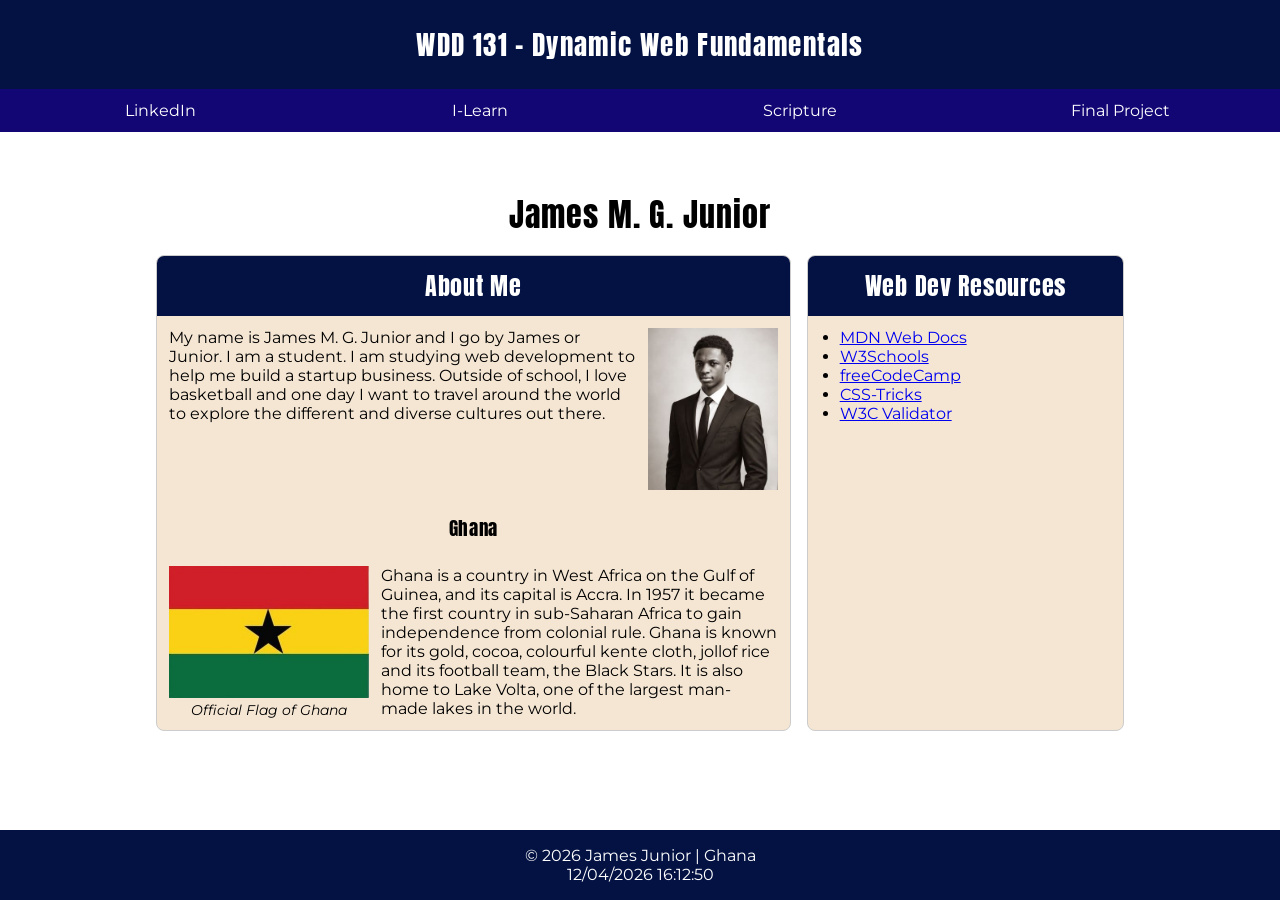
<file: index.html>
<!DOCTYPE html>
<html lang="en">

<head>
    <meta charset="UTF-8">
    <meta name="viewport" content="width=device-width, initial-scale=1.0">
    <meta name="description"
        content="This is the landing page of James Junior's profile, a student at BYU studying WDD 131 - Dynamic Web Fundamentals.">
    <meta name="author" content="James Junior">
    <link rel="preconnect" href="https://fonts.googleapis.com">
    <link rel="preconnect" href="https://fonts.gstatic.com" crossorigin>
    <link href="https://fonts.googleapis.com/css2?family=Anton&family=Montserrat:wght@400;700&display=swap" rel="stylesheet">
    <link rel="stylesheet" href="styles/base.css">
    <script src="scripts/getdates.js" defer></script>
    <title>WDD 131 - Dynamic Web Fundamentals - James Junior</title>
</head>

<body>
    <header>
        <span id="course-title">WDD 131 - Dynamic Web Fundamentals</span>
        <nav>
            <a href="https://www.linkedin.com">LinkedIn</a>
            <a href="https://byupw.instructure.com/">I-Learn</a>
            <a href="https://www.churchofjesuschrist.org/study/scriptures">Scripture</a>
            <a href="#">Final Project</a>
        </nav>
    </header>
    <main>
        <h1>James M. G. Junior</h1>
        <section class="card">
            <h2>About Me</h2>
            <img src="images/profile.jpg" alt="Profile image of James Junior" width="400" height="500">
            <p>My name is James M. G. Junior and I go by James or Junior. I am a student. I am studying web
            development to help me build a startup business. Outside of school, I love basketball and one day I want to travel around the world to explore the different and diverse cultures out there.
            </p>
            <h3>Ghana</h3>
            <figure>
                <img src="images/Ghana-Flag.jpg" alt="Flag of Ghana" width="300" height="200">
                <figcaption>Official Flag of Ghana</figcaption>
            </figure>
            <p>Ghana is a country in West Africa on the Gulf of Guinea, and its capital is Accra. In 1957 it became the first country
            in sub-Saharan Africa to gain independence from colonial rule. Ghana is known for its gold, cocoa, colourful kente
            cloth, jollof rice and its football team, the Black Stars. It is also home to Lake Volta, one of the largest man-made
            lakes in the world.</p>
        </section>
        <section class="card">
            <h2>Web Dev Resources</h2>
            <ul>
                <li>
                    <a href="https://developer.mozilla.org">MDN Web Docs</a>
                </li>
                <li>
                    <a href="https://www.w3schools.com">W3Schools</a>
                </li>
                <li>
                    <a href="https://www.freecodecamp.org">freeCodeCamp</a>
                </li>
                <li>
                    <a href="https://css-tricks.com">CSS-Tricks</a>
                </li>
                <li>
                    <a href="https://validator.w3.org">W3C Validator</a>
                </li>
            </ul>
        </section>
    </main>
    <footer>
        <p>&copy; <span id="currentyear"></span> James Junior | Ghana</p>
        <p id="lastModified"></p>
    </footer>
</body>

</html>
</file>
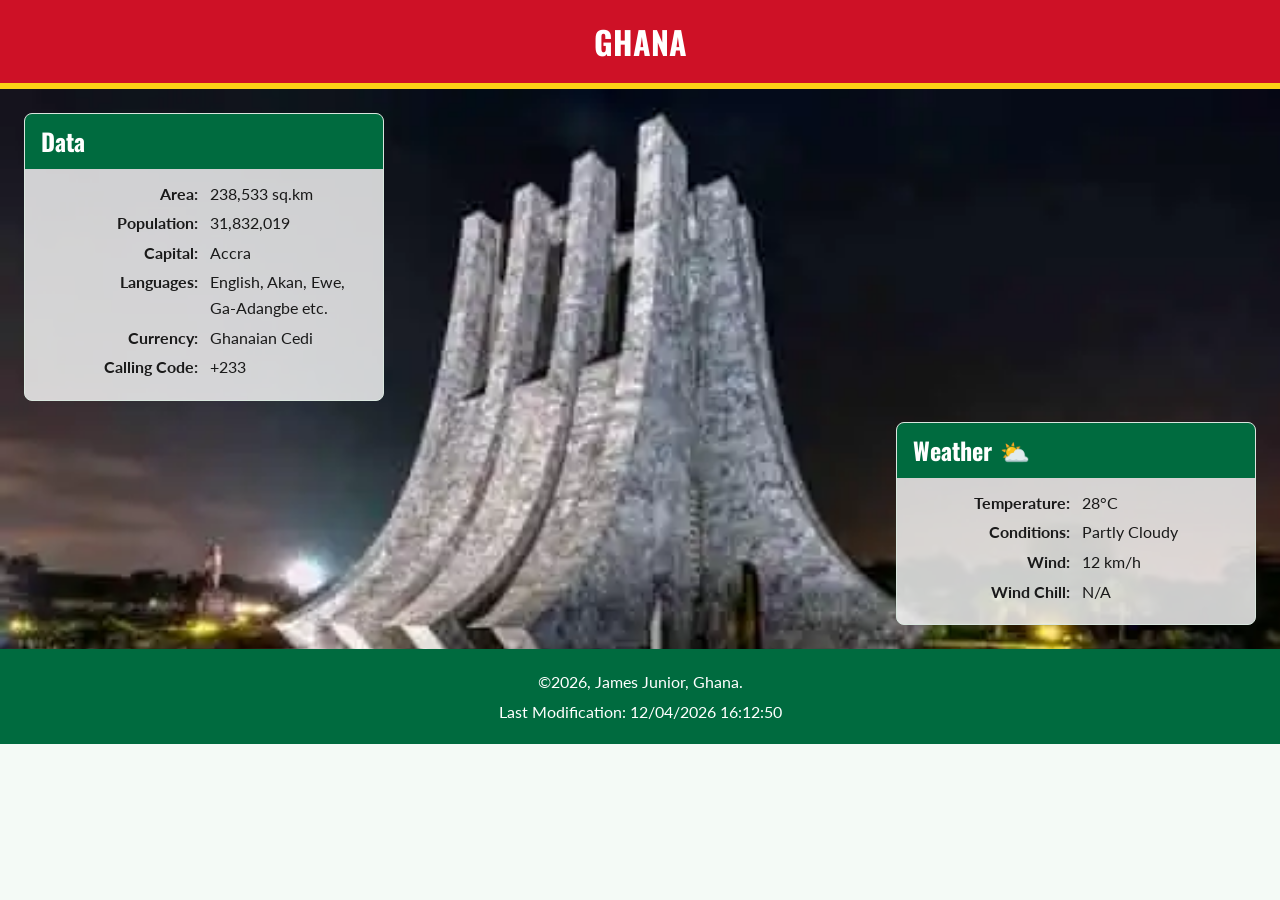
<file: place.html>
<!DOCTYPE html>
<html lang="en">

<head>
    <meta charset="UTF-8">
    <meta name="viewport" content="width=device-width, initial-scale=1.0">
    <meta name="description"
    content="A country page for Ghana covering its area, population, capital, languages, currency, calling code, and weather.">
    <meta name="author" content="James Junior">
    <link rel="preconnect" href="https://fonts.googleapis.com">
    <link rel="preconnect" href="https://fonts.gstatic.com" crossorigin>
    <link href="https://fonts.googleapis.com/css2?family=Lato:wght@400;700&family=Oswald:wght@200..700&display=swap"
        rel="stylesheet">
    <title>Country Page | James Junior | WDD 131</title>
    <link rel="stylesheet" href="styles/place.css">
    <script src="scripts/place.js" defer></script>
</head>

<body>
    <header>
        <h1>GHANA</h1>
    </header>
    <main>
        <picture>
            <source media="(min-width: 700px)" srcset="images/ghana-large.webp">
            <img src="images/ghana-small.webp" alt="Cultural Display in Ghana" width="600" height="800">
        </picture>
        <section class="data">
            <h2>Data</h2>
            <p><span class="label">Area:</span><span>238,533 sq.km</span></p>
            <p><span class="label">Population:</span><span>31,832,019</span></p>
            <p><span class="label">Capital:</span><span>Accra</span></p>
            <p><span class="label">Languages:</span><span>English, Akan, Ewe, Ga-Adangbe etc.</span></p>
            <p><span class="label">Currency:</span><span>Ghanaian Cedi</span></p>
            <p><span class="label">Calling Code:</span><span>+233</span></p>
        </section>
        <section class="weather">
            <h2>Weather</h2>
            <img src="images/weather.svg" alt="Partly Cloudy" width="80" height="80">
            <p><span class="label">Temperature:</span> <span><span id="temp">28</span>°C</span></p>
            <p><span class="label">Conditions:</span> <span>Partly Cloudy</span></p>
            <p><span class="label">Wind:</span> <span><span id="wind">12</span> km/h</span></p>
            <p><span class="label">Wind Chill:</span> <span id="windchill"></span></p>
        </section>
    </main>
    <footer>
        <p>&copy;<span id="currentyear"></span>, James Junior, Ghana.</p>
        <p id="lastModified"></p>
    </footer>
</body>

</html>
</file>
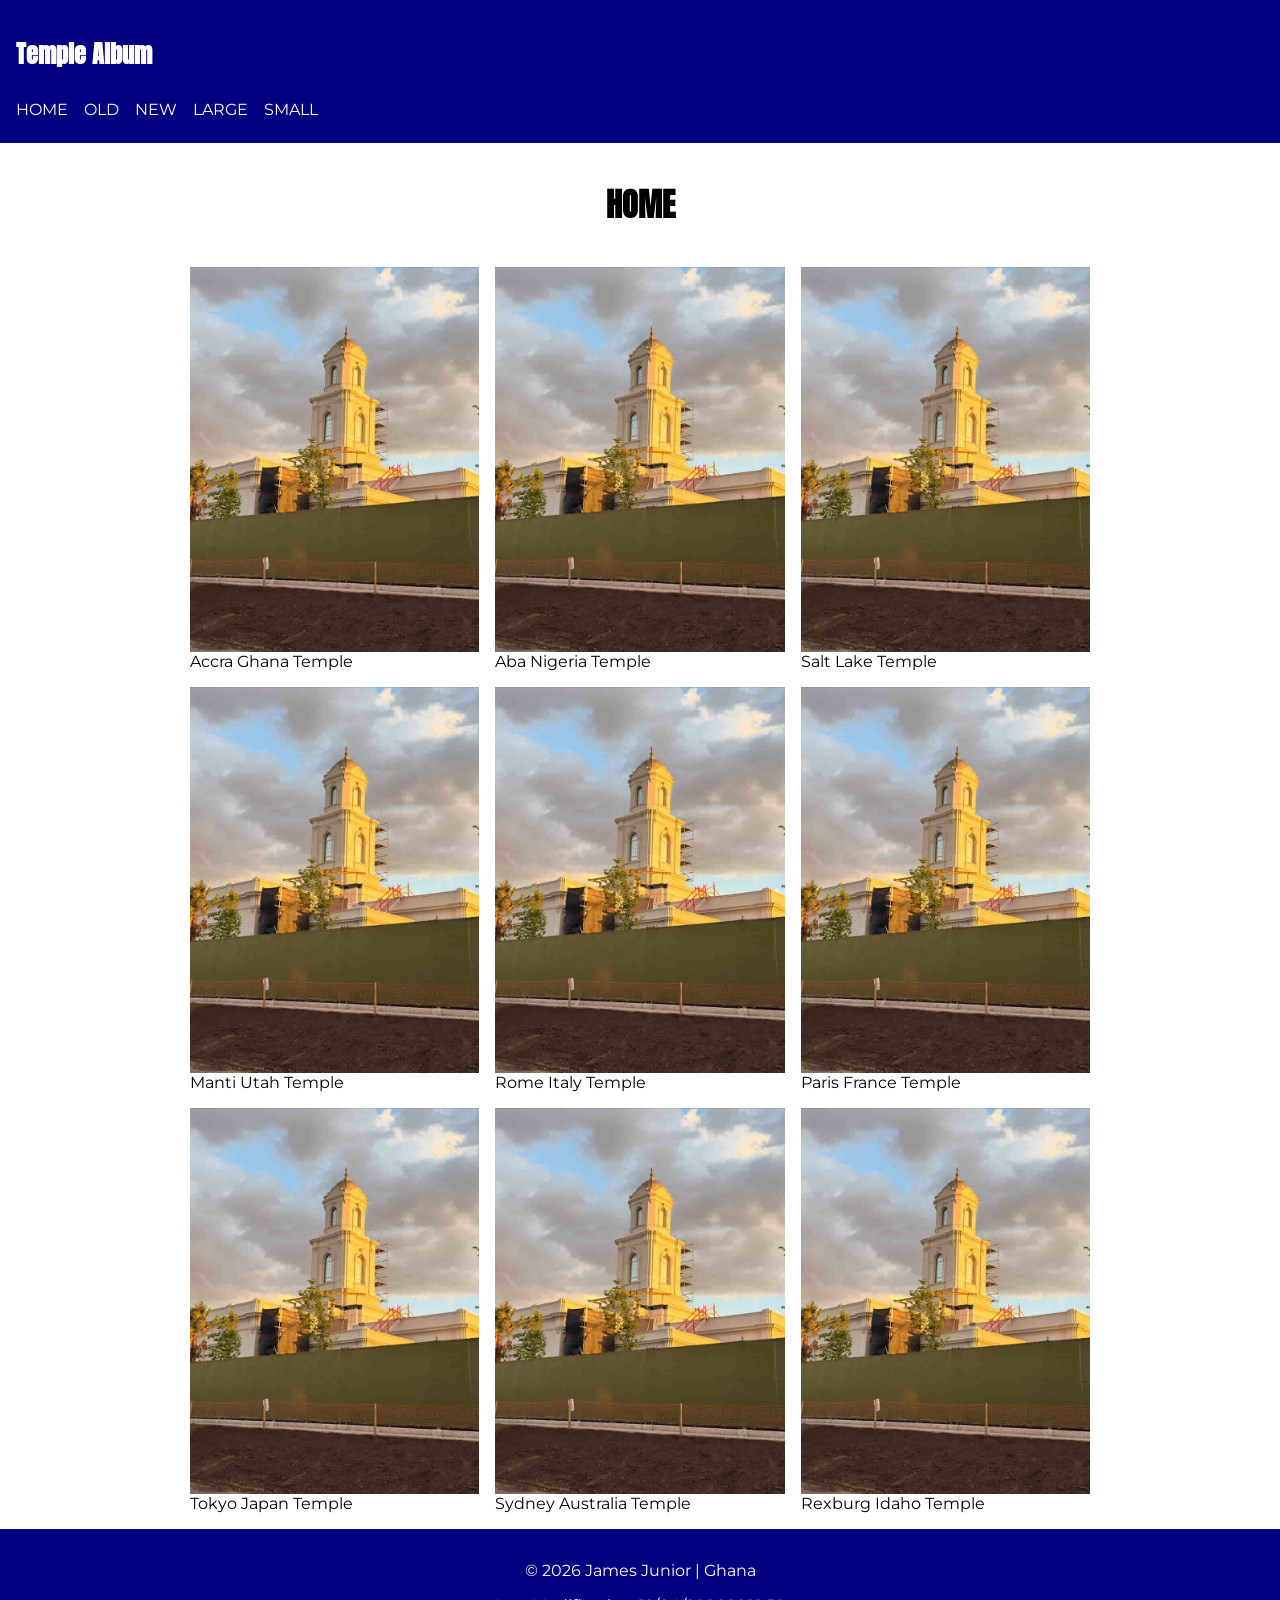
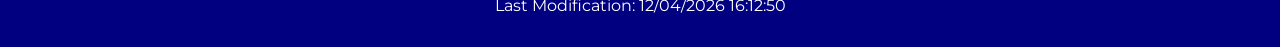
<file: temples.html>
<!DOCTYPE html>
<html lang="en">

<head>
    <meta charset="UTF-8">
    <meta name="viewport" content="width=device-width, initial-scale=1.0">
    <meta name="description" content="A gallery of temples from around the world to browse.">
    <meta name="author" content="James Junior">
    <link rel="preconnect" href="https://fonts.googleapis.com">
    <link rel="preconnect" href="https://fonts.gstatic.com" crossorigin>
    <link href="https://fonts.googleapis.com/css2?family=Anton&family=Montserrat:wght@400;700&display=swap"
        rel="stylesheet">
    <link rel="stylesheet" href="styles/temples.css">
    <link rel="stylesheet" href="styles/temples-large.css">
    <script src="scripts/temples.js" defer></script>
    <title>Temple Album</title>
</head>

<body>
    <header>
        <h2>Temple Album</h2>
        <button id="menu" aria-label="Toggle menu">☰</button>
        <nav id="navmenu">
            <a href="index.html">HOME</a>
            <a href="#">OLD</a>
            <a href="#">NEW</a>
            <a href="#">LARGE</a>
            <a href="#">SMALL</a>
        </nav>
    </header>
    <main>
        <h1>HOME</h1>
        <figure>
            <img src="images/temple.jpg" alt="Accra Ghana Temple" width="600" height="800" loading="lazy">
            <figcaption>Accra Ghana Temple</figcaption>
        </figure>
        <figure>
            <img src="images/temple.jpg" alt="Aba Nigeria Temple" width="600" height="800" loading="lazy">
            <figcaption>Aba Nigeria Temple</figcaption>
        </figure>
        <figure>
            <img src="images/temple.jpg" alt="Salt Lake Temple" width="600" height="800" loading="lazy">
            <figcaption>Salt Lake Temple</figcaption>
        </figure>
        <figure>
            <img src="images/temple.jpg" alt="Manti Utah Temple" width="600" height="800" loading="lazy">
            <figcaption>Manti Utah Temple</figcaption>
        </figure>
        <figure>
            <img src="images/temple.jpg" alt="Rome Italy Temple" width="600" height="800" loading="lazy">
            <figcaption>Rome Italy Temple</figcaption>
        </figure>
        <figure>
            <img src="images/temple.jpg" alt="Paris France Temple" width="600" height="800" loading="lazy">
            <figcaption>Paris France Temple</figcaption>
        </figure>
        <figure>
            <img src="images/temple.jpg" alt="Tokyo Japan Temple" width="600" height="800" loading="lazy">
            <figcaption>Tokyo Japan Temple</figcaption>
        </figure>
        <figure>
            <img src="images/temple.jpg" alt="Sydney Australia Temple" width="600" height="800" loading="lazy">
            <figcaption>Sydney Australia Temple</figcaption>
        </figure>
        <figure>
            <img src="images/temple.jpg" alt="Rexburg Idaho Temple" width="600" height="800" loading="lazy">
            <figcaption>Rexburg Idaho Temple</figcaption>
        </figure>
    </main>
    <footer>
        <p>&copy; <span id="currentyear"></span> James Junior | Ghana</p>
        <p id="lastModified"></p>
    </footer>
</body>

</html>
</file>
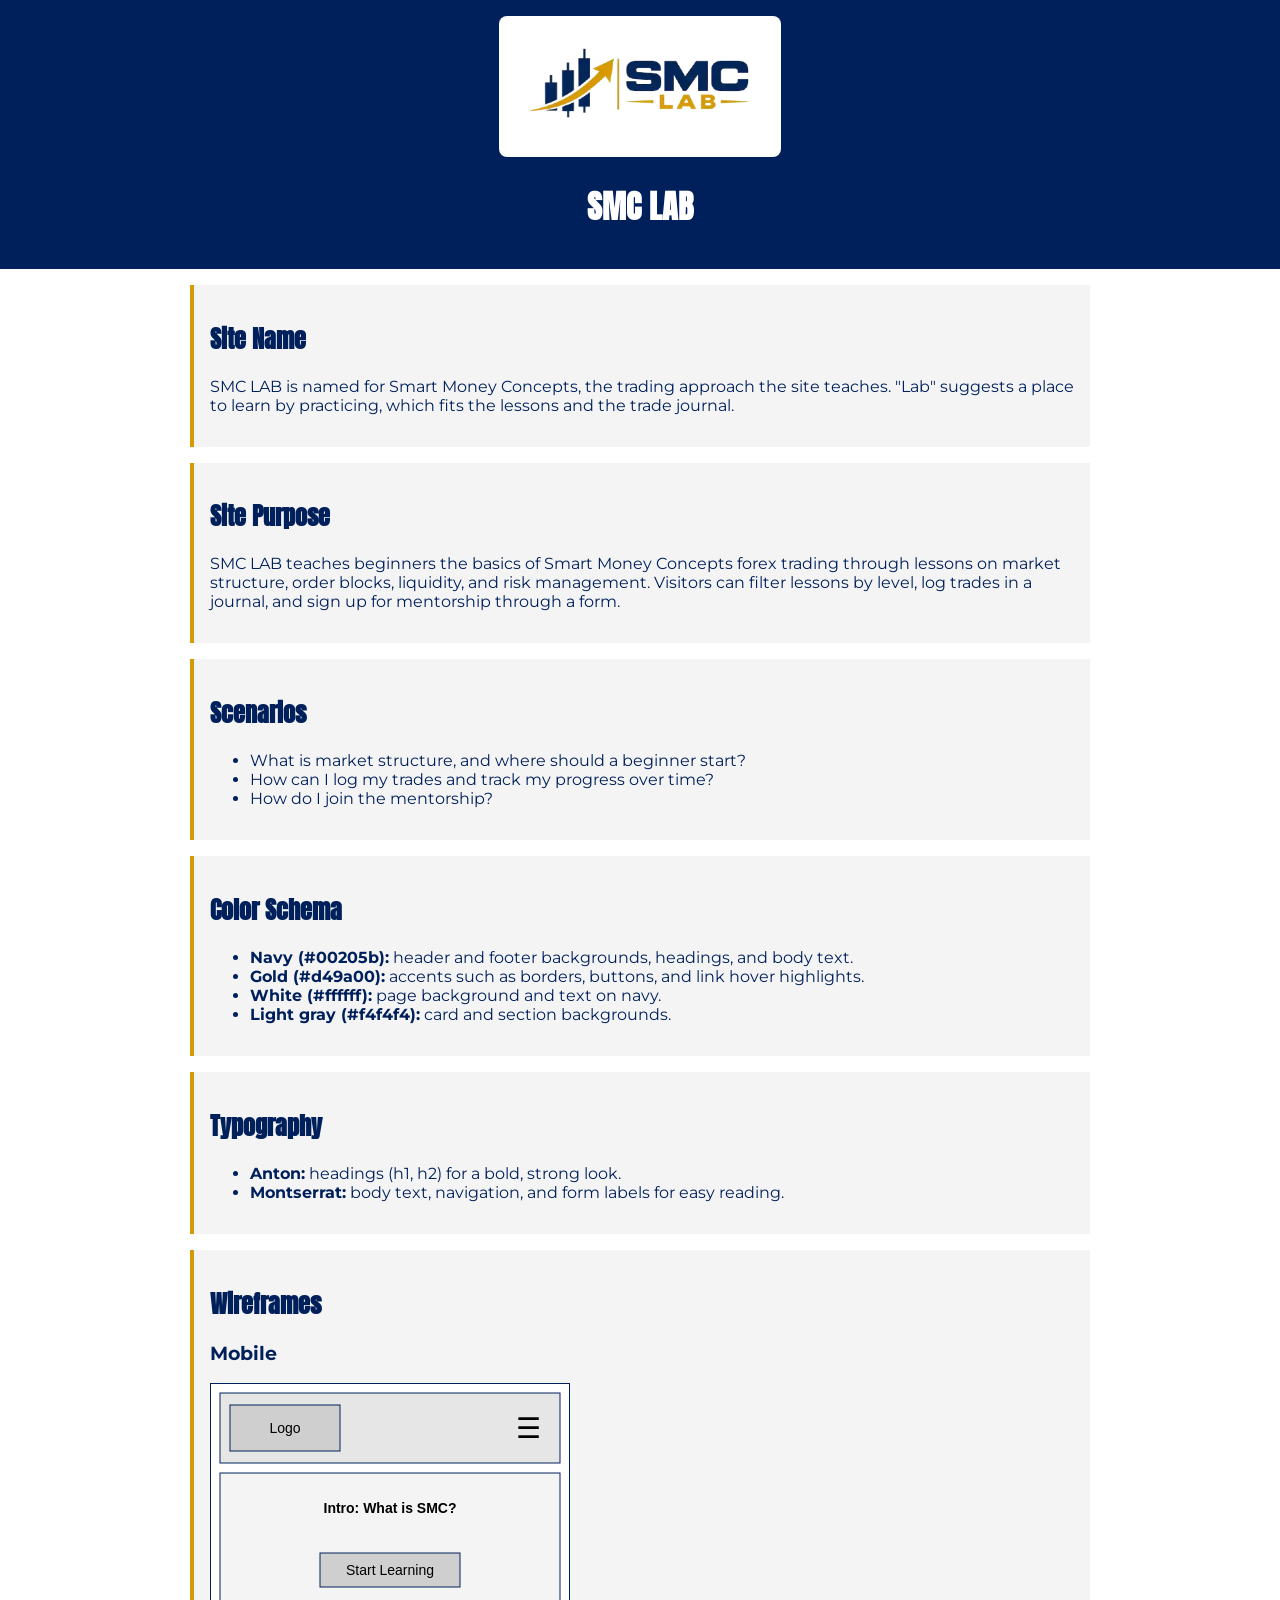
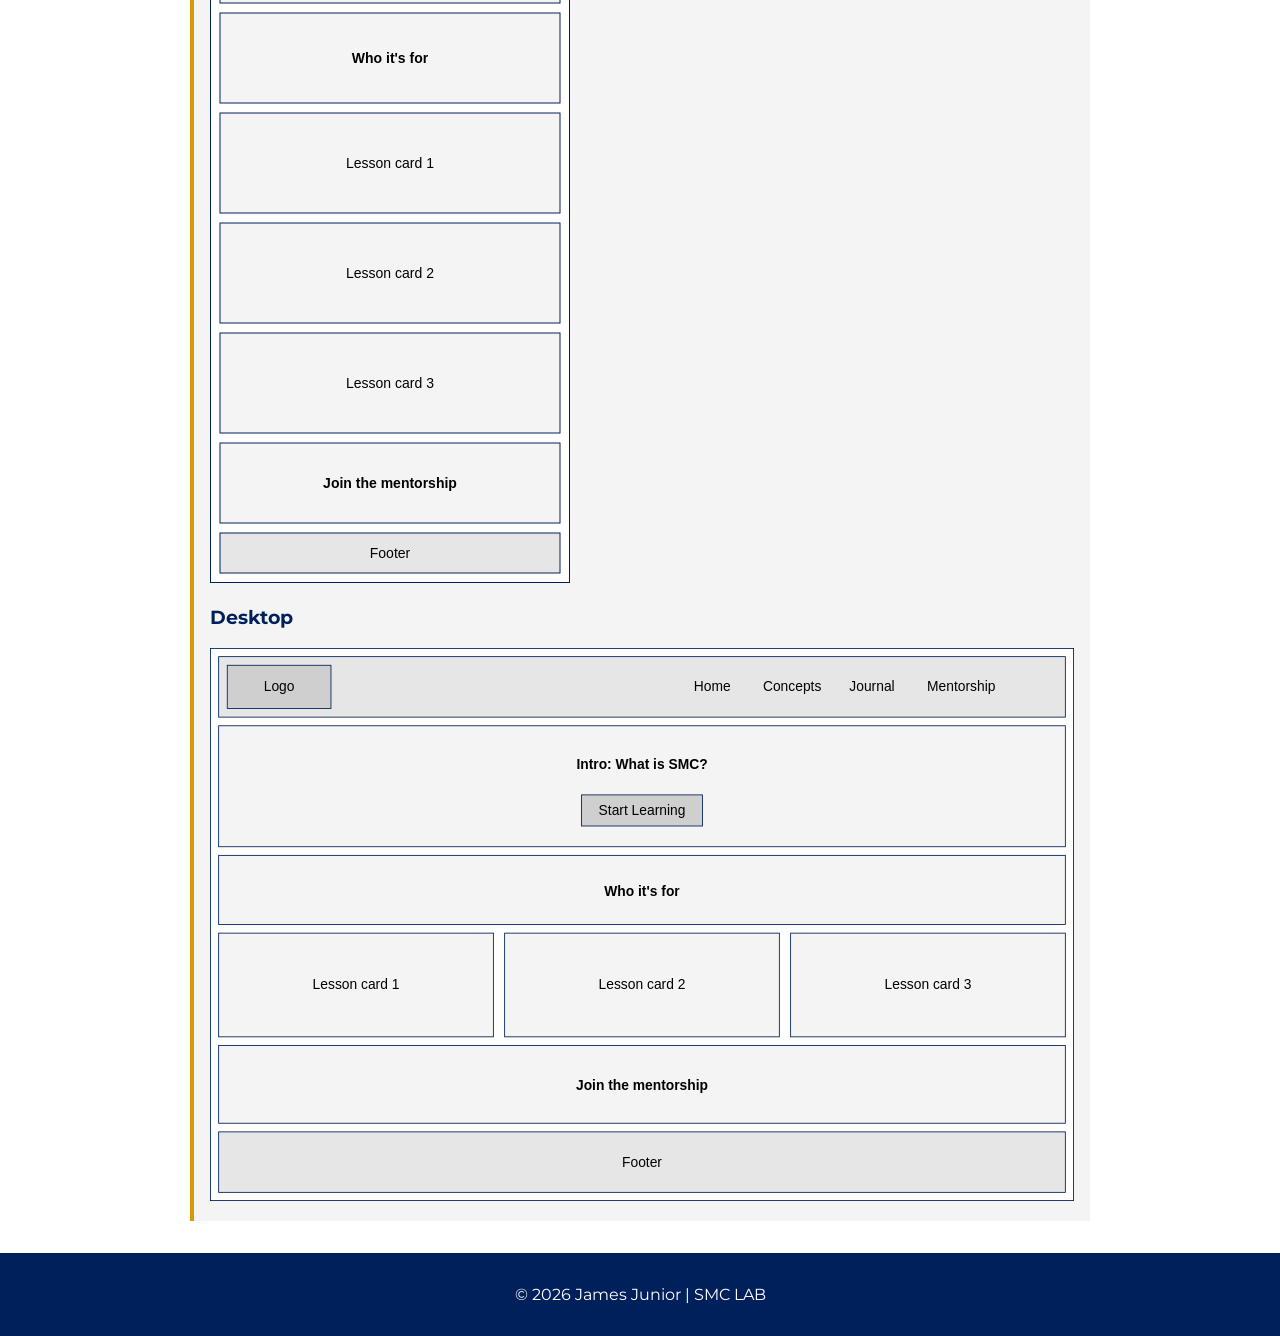
<file: project/siteplan.html>
<!DOCTYPE html>
<html lang="en">

<head>
    <meta charset="UTF-8">
    <meta name="viewport" content="width=device-width, initial-scale=1.0">
    <meta name="description"
        content="SMC LAB teaches Smart Money Concepts forex trading to beginners with clear lessons, a trade journal, and a mentorship sign-up form.">
    <meta name="author" content="James Junior">
    <link rel="preconnect" href="https://fonts.googleapis.com">
    <link rel="preconnect" href="https://fonts.gstatic.com" crossorigin>
    <link href="https://fonts.googleapis.com/css2?family=Anton&family=Montserrat:wght@400;700&display=swap"
    rel="stylesheet">
    <link rel="stylesheet" href="styles/siteplan.css">
    <title>SMC LAB Site Plan</title>
</head>

<body>
    <header>
    <img src="images/smc_lab_logo.webp" alt="SMC LAB logo" width="707" height="353">
        <h1>SMC LAB</h1>
    </header>
    <main>
    <section>
        <h2>Site Name</h2>
        <p>SMC LAB is named for Smart Money Concepts, the trading approach the site teaches. "Lab" suggests a place to learn
            by practicing, which fits the lessons and the trade journal.</p>
    </section>
    <section>
        <h2>Site Purpose</h2>
        <p>SMC LAB teaches beginners the basics of Smart Money Concepts forex trading through lessons on market structure,
            order blocks, liquidity, and risk management. Visitors can filter lessons by level, log trades in a journal, and
            sign up for mentorship through a form.</p>
    </section>
    <section>
        <h2>Scenarios</h2>
        <ul>
            <li>What is market structure, and where should a beginner start?</li>
            <li>How can I log my trades and track my progress over time?</li>
            <li>How do I join the mentorship?</li>
        </ul>
    </section>
    <section>
        <h2>Color Schema</h2>
        <ul>
            <li><strong>Navy (#00205b):</strong> header and footer backgrounds, headings, and body text.</li>
            <li><strong>Gold (#d49a00):</strong> accents such as borders, buttons, and link hover highlights.</li>
            <li><strong>White (#ffffff):</strong> page background and text on navy.</li>
            <li><strong>Light gray (#f4f4f4):</strong> card and section backgrounds.</li>
        </ul>
    </section>
    <section>
        <h2>Typography</h2>
        <ul>
            <li><strong>Anton:</strong> headings (h1, h2) for a bold, strong look.</li>
            <li><strong>Montserrat:</strong> body text, navigation, and form labels for easy reading.</li>
        </ul>
    </section>
        <section>
            <h2>Wireframes</h2>
            <h3>Mobile</h3>
            <img src="images/wireframe-mobile.svg"
                alt="Mobile wireframe: header with logo and menu button, intro, who it's for, three stacked lesson cards, mentorship call-to-action, footer"
                width="360" height="800" loading="lazy">
            <h3>Desktop</h3>
            <img src="images/wireframe-desktop.svg"
                alt="Desktop wireframe: header with logo and nav links, intro, who it's for, three lesson cards in a row, mentorship call-to-action, footer"
                width="1000" height="640" loading="lazy">
        </section>
    </main>
    <footer>
        <p>&copy; 2026 James Junior | SMC LAB</p>
    </footer>
</body>
</html>
</file>
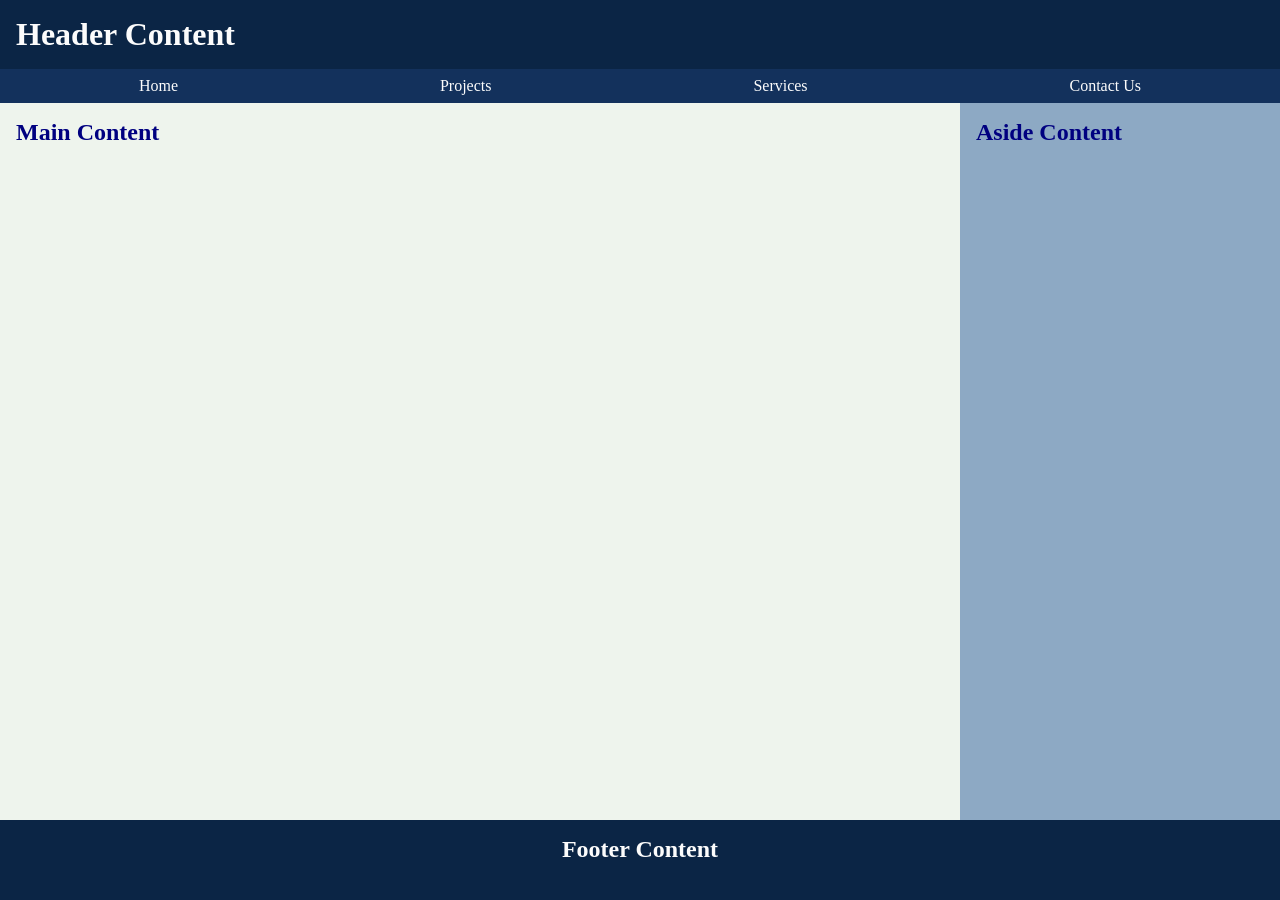
<file: week01/basic-layout.html>
<!DOCTYPE html>
<html lang="en">

<head>
    <meta charset="UTF-8">
    <meta name="viewport" content="width=device-width, initial-scale=1.0">
    <title>JAMES JUNIOR | WDD 131</title>
    <link rel="stylesheet" href="styles/layout.css">
</head>

<body>
    <header>
        <h1>Header Content</h1>
        <nav>
            <a href="#">Home</a>
            <a href="#">Projects</a>
            <a href="#">Services</a>
            <a href="#">Contact Us</a>
        </nav>
    </header>
    <main>
        <h2>Main Content</h2>
    </main>
    <aside>
        <h2>Aside Content</h2>
    </aside>
    <footer>
        <h2>Footer Content</h2>
    </footer>
</body>

</html>
</file>
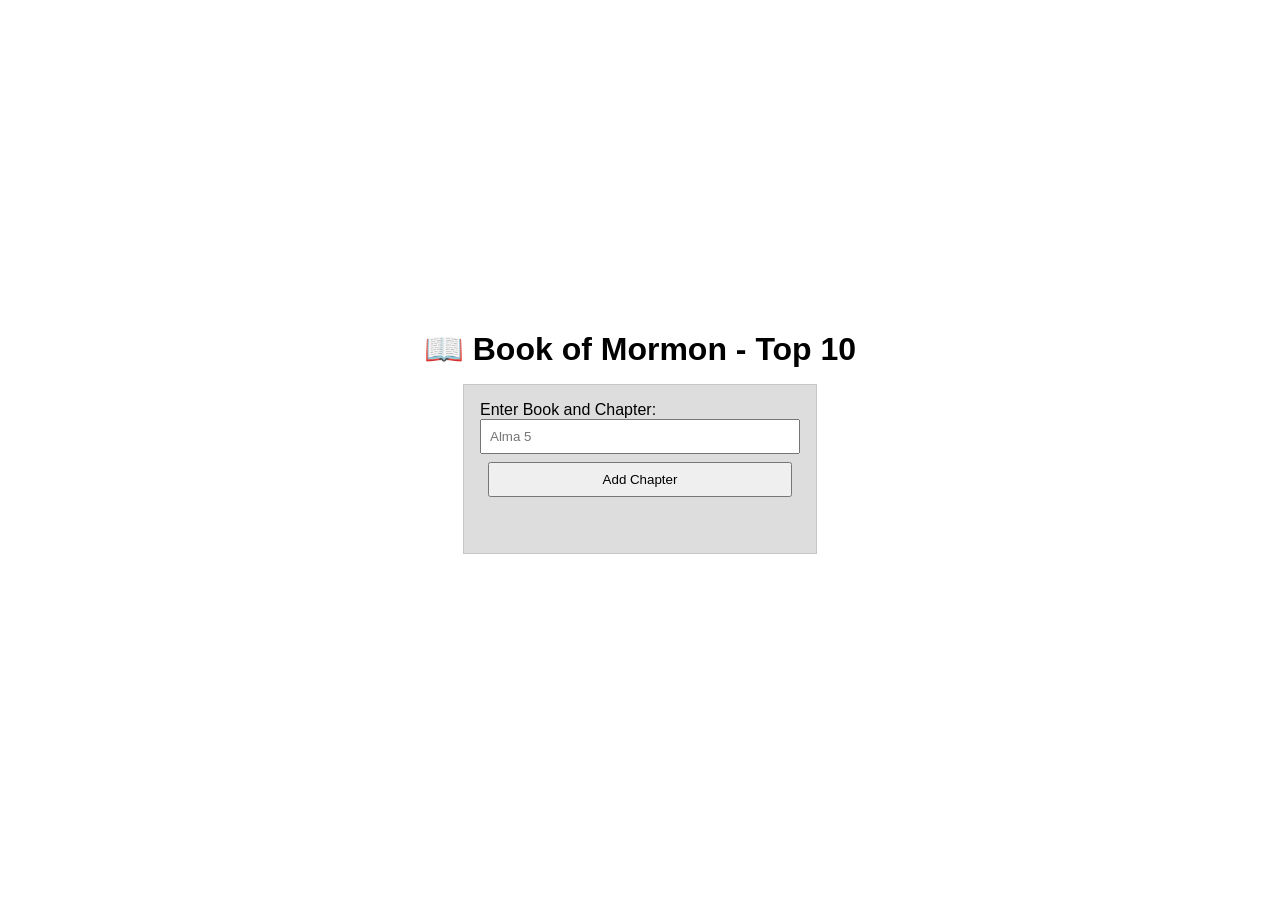
<file: week02/bom.html>
<!DOCTYPE html>
<html lang="en">

<head>
    <meta charset="UTF-8">
    <meta name="viewport" content="width=device-width, initial-scale=1.0">
    <title>WEEK 02 - Book of Mormon</title>
    <link rel="stylesheet" href="styles/bom.css">
    <script src="scripts/bom.js" defer></script>
</head>

<body>
    <h1>📖 Book of Mormon - Top 10</h1>
    <main>
        <label for="favchap">Enter Book and Chapter: </label>
        <input type="text" id="favchap" placeholder="Alma 5">
        <button type="submit">Add Chapter</button>
        <ul id="list"></ul>
    </main>
</body>

</html>
</file>
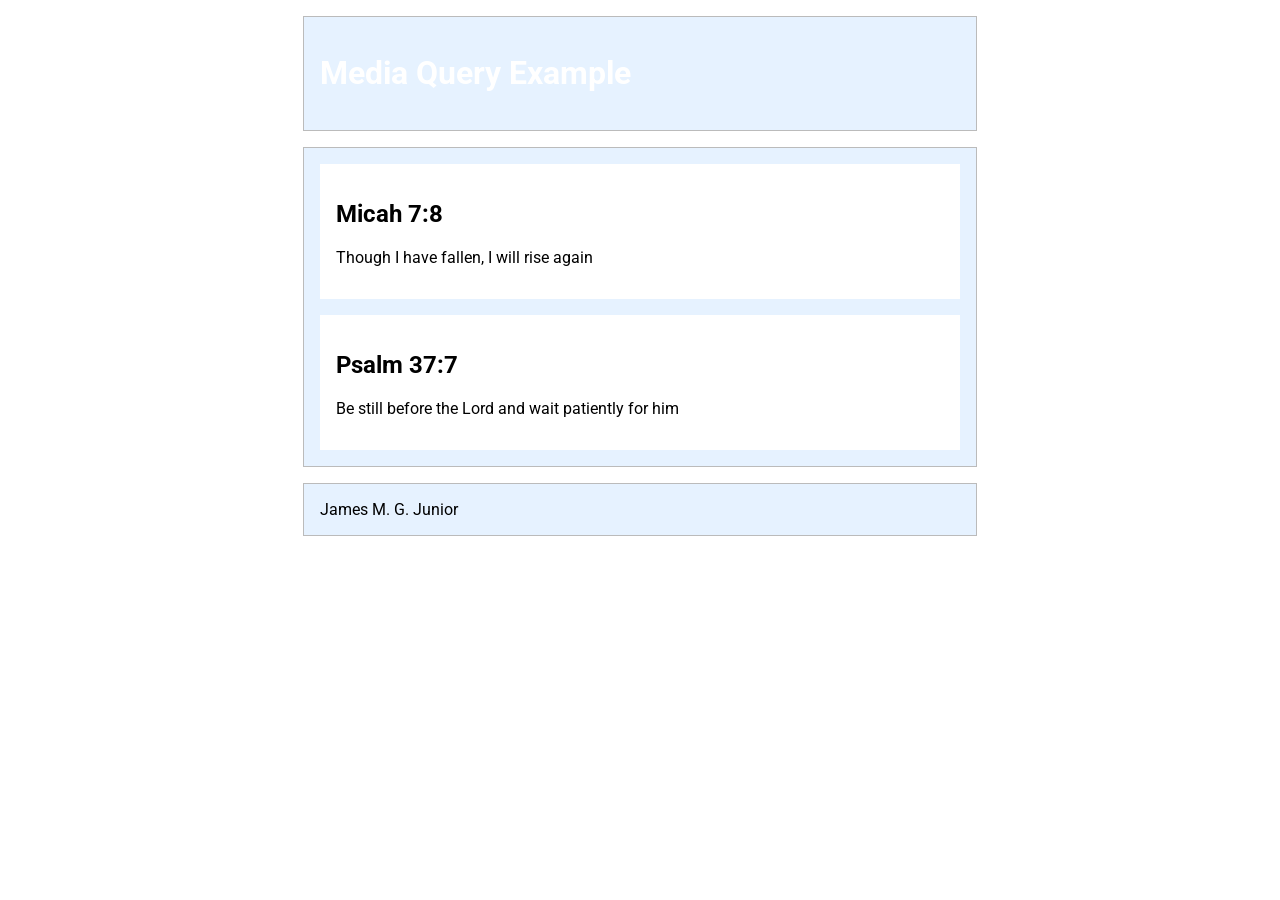
<file: week02/media-query.htm>
<!DOCTYPE html>
<html lang="en">

<head>
    <meta charset="UTF-8">
    <meta name="viewport" content="width=device-width, initial-scale=1.0">
    <meta name="description"
        content="This is the landing page of James Junior's profile, a student at BYU studying WDD 131 - Dynamic Web Fundamentals.">
    <meta name="author" content="James Junior">
    <link rel="preconnect" href="https://fonts.googleapis.com">
    <link rel="preconnect" href="https://fonts.gstatic.com" crossorigin>
    <link
        href="https://fonts.googleapis.com/css2?family=Anton&family=Montserrat:ital,wght@0,100..900;1,100..900&family=Poppins:ital,wght@0,100;0,200;0,300;0,400;0,500;0,600;0,700;0,800;0,900;1,100;1,200;1,300;1,400;1,500;1,600;1,700;1,800;1,900&family=Roboto:ital,wght@0,100..900;1,100..900&display=swap"
    rel="stylesheet">
    <link rel="stylesheet" href="styles/media-query-large.css">
    <link rel="stylesheet" href="styles/media-query.css">
    <title>WDD 131 - Media Query Example </title>
</head>
<body>
    <header>
        <h1>Media Query Example</h1>
    </header>
    <main>
        <section>
            <h2>Micah 7:8</h2>
            <p>Though I have fallen, I will rise again</p>
        </section>
        <section>
            <h2>Psalm 37:7</h2>
            <p>Be still before the Lord and wait patiently for him</p>
        </section>
    </main>
    <footer>
        James M. G. Junior
    </footer>
</body>
</html>
</file>
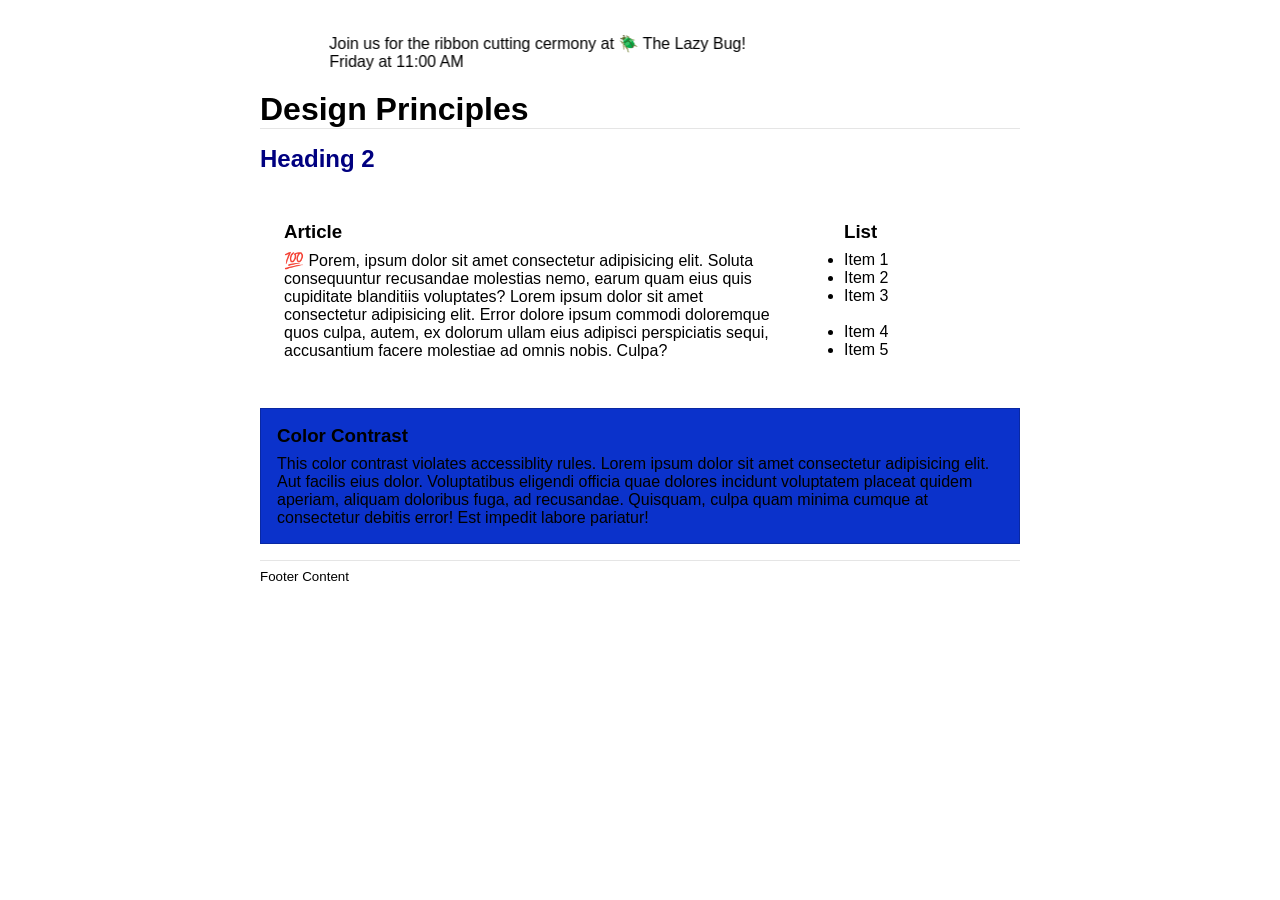
<file: week03/design.html>
<!DOCTYPE html>
<html lang="en">
<head>
    <meta charset="UTF-8">
    <meta name="viewport" content="width=device-width, initial-scale=1.0">
    <meta name="author" content="James Junior">
    <link rel="stylesheet" href="styles/design.css">
    <title>Design</title>
</head>
<body>
    <header>
        <marquee behavior="alternate" direction="right"><br>Join us for the ribbon cutting cermony at 🪲 The Lazy
            Bug!<br>Friday at 11:00 AM</marquee>
        <h1>Design Principles</h1>
    </header>
    <main>
        <h2>Heading 2</h2>
        <section>
            <h3>Article</h3>
            <article>
                <p>💯 Porem, ipsum dolor sit amet consectetur adipisicing elit. Soluta consequuntur recusandae molestias
                    nemo, earum quam eius quis cupiditate blanditiis voluptates? Lorem ipsum dolor sit amet consectetur
                    adipisicing elit. Error dolore ipsum commodi doloremque quos culpa, autem, ex dolorum ullam eius
                    adipisci perspiciatis sequi, accusantium facere molestiae ad omnis nobis. Culpa?</p>
            </article>
        </section>
        <section>
            <h3>List</h3>
            <ul>
                <li>Item 1</li>
                <li>Item 2</li>
                <li>Item 3<br><br></li>
                <li>Item 4</li>
                <li>Item 5</li>
            </ul>
        </section>
        <div class="callout">
            <h3>Color Contrast</h3>
            <p>This color contrast violates accessiblity rules. Lorem ipsum dolor sit amet consectetur adipisicing elit. Aut
                facilis eius dolor. Voluptatibus eligendi officia quae dolores incidunt voluptatem placeat quidem aperiam,
                aliquam doloribus fuga, ad recusandae. Quisquam, culpa quam minima cumque at consectetur debitis error! Est
                impedit labore pariatur!</p>
        </div>
    </main>
    <footer>
        Footer Content
    </footer>
</body>
</html>
</file>
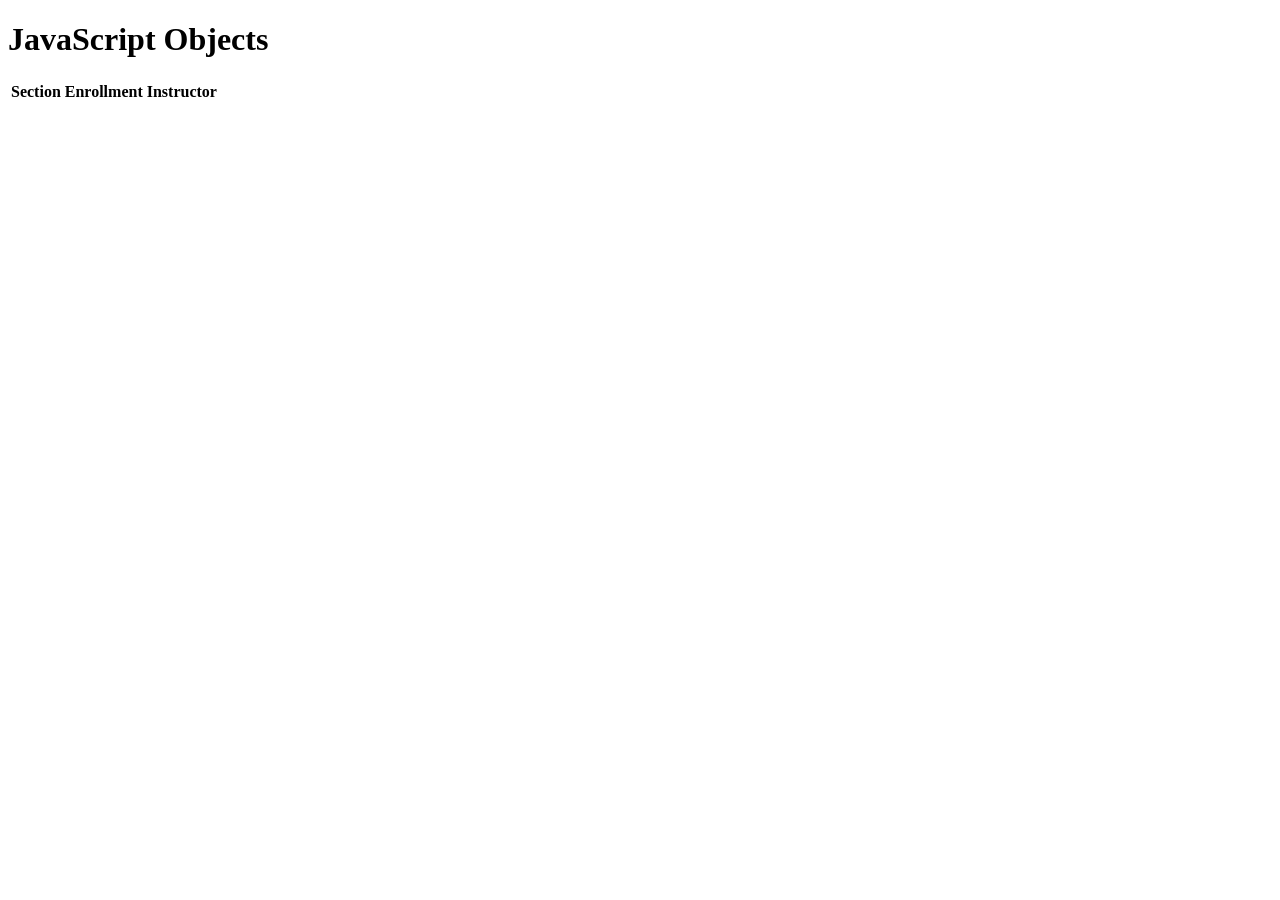
<file: week04/aCourse.html>
<!DOCTYPE html>
<html lang="en">
<head>
    <meta charset="UTF-8">
    <meta name="viewport" content="width=device-width, initial-scale=1.0">
    <title>aCourse</title>
</head>
<body>
    <h1>JavaScript Objects</h1>
    
    <table id="sections">
        <caption id="courseName"></caption>
        <thead>
            <tr>
                <th>Section</th>
                <th>Enrollment</th>
                <th>Instructor</th>
            </tr>
        </thead>
        <tbody></tbody>
    </table>
</body>
</html>
</file>
<file: styles/base.css>
* {
    box-sizing: border-box;
    margin: 0;
    padding: 0;
}

:root {
    --body-font: Montserrat, sans-serif;
    --heading-font: Anton, sans-serif;
    --heading-bg: #031243;
    --nav-bg: #120574;
    --card-bg: #f5e6d3;
    --text-dark: #000000;
    --text-light: #ffffff;
    --hover: rgb(0, 64, 255);
}

body {
    font-family: var(--body-font);
    color: var(--text-dark);
    display: flex;
    flex-direction: column;
    min-height: 100vh;
}

h1,
h2,
h3 {
    font-family: var(--heading-font);
    font-weight: 500;
    letter-spacing: 0.03em;
}

header {
    background-color: var(--heading-bg);
    color: var(--text-light);
}

#course-title {
    display: block;
    text-align: center;
    padding: 1.5rem;
    font-family: var(--heading-font);
    font-weight: 400;
    font-size: 1.7rem;
    letter-spacing: 0.05em;
}

nav {
    display: flex;
    justify-content: space-around;
    background-color: var(--nav-bg);
}

nav a {
    color: var(--text-light);
    text-decoration: none;
    padding: 0.75rem;
    transition: background-color 0.5s;
    flex: 1;
    text-align: center;
}

nav a:hover {
    background-color: var(--hover);
}

main {
    max-width: 1000px;
    margin: auto;
    padding: 1rem;
    display: grid;
    grid-template-columns: 2fr 1fr;
    gap: 1rem;
    width: 100%;
}

main h1 {
    grid-column: 1 / -1;
    text-align: center;
}

.card {
    border: 1px solid #ccc;
    border-radius: 8px;
    background-color: var(--card-bg);
    overflow: hidden;
}

.card h2 {
    background-color: var(--heading-bg);
    color: var(--text-light);
    text-align: center;
    padding: 0.75rem;
    font-size: 1.5rem;
}

.card h3,.card p,.card ul,.card figure {
    padding: 0.75rem;
}

.card ul {
    padding-left: 2rem;
}

figcaption{
    font-size: 0.85rem;
    font-style: italic;
}

img {
    max-width: 100%;
    height: auto;
}

.card img {
    width: 200px;
}

.card>img {
    float: right;
    margin: 0.75rem;
    width: 130px;
}

.card figure {
    float: left;
    text-align: center;
}

.card h3 {
    clear: both;
    text-align: center;
}

footer {
    background-color: var(--heading-bg);
    color: var(--text-light);
    text-align: center;
    padding: 1rem;
    margin-top: auto;
}
</file>
<file: styles/place.css>
/* --Base-- */
:root {
    --red: #ce1126;
    --gold: #fcd116;
    --green: #006b3f;
    --light: #f4faf6;
    --text: #1a1a1a;
    --white: #ffffff;
    --border: #d9e6de;
}

* {
    box-sizing: border-box;
}

body {
    margin: 0;
    font-family: "Lato", monospace;
    background-color: var(--light);
    color: var(--text);
    line-height: 1.6;
}

h1,
h2 {
    font-family: "Oswald", sans-serif;
}

/* --Header and footer-- */
header {
    background-color: var(--red);
    color: var(--white);
    text-align: center;
    padding: 1rem;
    border-bottom: 6px solid var(--gold);
}

header h1 {
    margin: 0;
    font-size: 2rem;
}

footer {
    background-color: var(--green);
    color: var(--white);
    text-align: center;
    padding: 1rem;
}

footer p {
    margin: 0.25rem 0;
}

/* --Main and hero image-- */
main {
    max-width: 1000px;
    margin: 0 auto;
}

picture,
main>picture img {
    display: block;
    width: 100%;
    height: auto;
}

/* --Cards-- */
section {
    background-color: var(--white);
    margin: 1rem;
    padding: 1rem;
    border: 1px solid var(--border);
    border-radius: 8px;
    text-align: center;
}

section h2 {
    margin: 0 0 0.75rem;
    color: var(--green);
}

section p {
    display: grid;
    grid-template-columns: 1fr 1fr;
    gap: 0.75rem;
    margin: 0.25rem 0;
    text-align: left;
}

.label {
    font-weight: 700;
    text-align: right;
}

.weather img {
    display: block;
    margin: 0 auto 0.75rem;
}

/* --Wide view-- */
@media (min-width: 700px) {
    main {
        position: relative;
        max-width: none;
    }

    main>picture img {
        aspect-ratio: 16 / 7;
        object-fit: cover;
        object-position: top;
    }

    section {
        position: absolute;
        width: 360px;
        margin: 0;
        padding: 1rem;
        overflow: hidden;
        background-color: rgba(255, 255, 255, 0.8);
    }

    section h2 {
        margin: -1rem -1rem 0.75rem;
        padding: 0.5rem 1rem;
        background-color: var(--green);
        color: white;
        text-align: left;
    }

    .data {
        top: 1.5rem;
        left: 1.5rem;
    }

    .weather {
        bottom: 1.5rem;
        right: 1.5rem;
    }

    .weather img {
        display: none;
    }

    .weather h2::after {
        content: "\26C5";
        margin-left: 0.5rem;
    }
}
</file>
<file: styles/temples.css>
img {
    max-width: 100%;
    height: auto;
    display: block;
}

figure img {
    width: 100%;
    height: auto;
    object-fit: cover;
}
body {
    font-family: 'Montserrat', sans-serif;
    margin: 0;
}
main {
    max-width: 900px;
    margin: 0 auto;
    padding: 1rem;
    display: grid;
    grid-template-columns: 1fr;
    gap: 1rem;
}
h1,
h2 {
    font-family: 'Anton', sans-serif;
}

h1 {
    text-align: center;
}

header {
    background-color:navy;
    color: white;
    padding: 1rem;
    position: relative;
}

#menu {
    position: absolute;
    top: 1rem;
    right: 1rem;
    background: none;
    border: none;
    font-size: 2rem;
    color: white;
}

nav {
    display: none;
    flex-direction: column;
}

nav.open {
    display: flex;
}

nav a:hover {
    background-color:rgb(37, 37, 208);
}
nav a {
    color: white;
    text-decoration: none;
    padding: 0.5rem 0;
}

figure {
    margin: 0;
}

footer {
    background-color:navy;
    color: white;
    text-align: center;
    padding: 1rem;
}
</file>
<file: styles/temples-large.css>
@media (min-width: 700px) {
    #menu {
        display: none;
    }
    
    nav {
        display: flex;
        flex-direction: row;
        gap: 1rem;
    }

    main {
        grid-template-columns: repeat(3, 1fr);
    }

    main h1 {
        grid-column: 1 / -1;
    }
}
</file>
<file: project/styles/siteplan.css>
:root {
    --navy: #00205b;
    --gold: #d49a00;
    --white: #ffffff;
    --light-gray: #f4f4f4;
    --font-primary: 'Montserrat';
    --font-heading: 'Anton';
}

body {
    font-family: var(--font-primary), sans-serif;
    color: var(--navy);
    background-color: var(--white);
    margin: 0;
}

header,
footer {
    background-color: var(--navy);
    color: var(--white);
    padding: 1rem;
    text-align: center;
}

header img {
    max-width: 250px;
    height: auto;
    background-color: var(--white);
    padding: 0.5rem 1rem;
    border-radius: 8px;
}

h1,
h2 {
    font-family: var(--font-heading), sans-serif;
}

main {
    max-width: 900px;
    margin: 0 auto;
    padding: 1rem;
}

section {
    background-color: var(--light-gray);
    border-left: 4px solid var(--gold);
    padding: 1rem;
    margin-bottom: 1rem;
}
section img {
    max-width: 100%;
    height: auto;
}
</file>
<file: week01/styles/layout.css>
* {
    box-sizing: border-box;
    margin: 0;
    padding: 0;
}

:root {
    --header-and-footer-background: #0b2545;
    --nav-background: #13315c;
    --main-background: #eef4ed;
    --aside-background: #8da9c4;
    --text-colour1: #fcfcfc;
    --text-colour2: navy;
}

body {
    min-height: 100vh;
    display: grid;
    grid-template-columns: 3fr 1fr;
    grid-template-areas: "header header"
        "main aside"
        "footer footer";
    grid-template-rows: auto 1fr auto;
}

header {
    min-height: 5rem;
    grid-area: header;
    background-color: var(--header-and-footer-background);
    color: var(--text-colour1);
}

header h1 {
    padding: 1rem;
}

nav {
    padding: .5rem;
    display: flex;
    justify-content: space-around;
    background-color: var(--nav-background);
    color: var(--text-colour1);
}

nav a {
    color: var(--text-colour1);
    text-decoration: none;
}

main {
    padding: 1rem;
    min-height: 15rem;
    grid-area: main;
    background-color: var(--main-background);
    color: var(--text-colour2);
}

aside {
    padding: 1rem;
    grid-area: aside;
    background-color: var(--aside-background);
    color: var(--text-colour2);
}

footer {
    padding: 1rem;
    min-height: 5rem;
    grid-area: footer;
    background-color: var(--header-and-footer-background);
    color: var(--text-colour1);
    text-align: center;
}
</file>
<file: week02/styles/bom.css>
* {
    margin: 0;
    padding: 0;
}

body {
    height: 100vh;
    display: flex;
    flex-direction: column;
    align-items: center;
    justify-content: center;
    font-family: Acme, Arial, sans-serif;
}

h1 {
    font-size: 1.5rem;
}

main {
    margin: 1rem auto;
    border: 1px solid rgb(0 0 0 / 0.1);
    padding: 1rem;
    background-color: #ddd;
    display: flex;
    flex-direction: column;
}

input,
button {
    padding: 0.5rem;
}

button {
    margin: 0.5rem;
}

.delete {
    width: fit-content;
}

.input {
    display: flex;
    gap: 1rem;
}

.list {
    padding: 0.5rem;
}

ul {
    margin: 1rem;
    list-style: none;
}

li {
    display: flex;
    align-items: center;
    justify-content: space-between;
}

@media only screen and (min-width: 32.5em) {
    h1 {
        font-size: 2rem;
    }

    main {
        width: 320px;
    }
}
</file>
<file: week02/styles/media-query-large.css>
@media screen and (min-width: 500px)
{
    header{
        background-color: black;
        color: white;
    }

    main {
        grid-template-columns: 1fr 1fr;
    }
}
</file>
<file: week02/styles/media-query.css>
body {
    font-family: 'Roboto', sans-serif;
}

header,
main,
footer {
    max-width: 640px;
    margin: 1rem auto;
    border: 1px solid #bbb;
    padding: 1rem;
    background-color: #e6f2ff;
}

main {
    display: grid;
    grid-template-columns: 1fr;
    gap: 1rem;
}

section {
    padding: 1rem;
    background-color: #fff;
}
</file>
<file: week03/styles/design.css>
* { 
    box-sizing: border-box;
    margin: 0;
    padding: 0;
}

body {
    font-family: Roboto, helvetica, sans-serif;
    margin: 1rem;
}

header,
main,
footer {
    max-width: 760px;
    margin: 0 auto;
}


h1 {
    border-bottom: 1px solid rgba(0, 0, 0, 0.1);
    margin: 1rem 0;
}

main {
    display: grid;
    grid-template-columns: 1fr 200px;
    grid-gap: 1.5rem;
}

section {
    padding: 1.5rem;
}

h2 {
    color: navy;
    grid-column: 1/3;
}

h3{
    margin-bottom: 0.5rem;
}


footer {
    margin-top: 1rem;
    border-top: 1px solid rgba(0, 0, 0, 0.1);
    padding: 0.5rem 0;
    font-size: smaller;
}

.banner {
    border: 1px solid rgb(0 0 0 /0.2);
    padding: 1rem;
    background-color: rgb(0 0 0 /1);
    font-weight: 700;
    word-break: break-word;
    text-align: center;
}

.callout {
    border: 1px solid rgb(0 0 0 /0.2);
    color: #000;
    padding: 1rem;
    background-color: #0b32cb;
    grid-column: 1/3;
    word-break: break-word;
}
</file>
